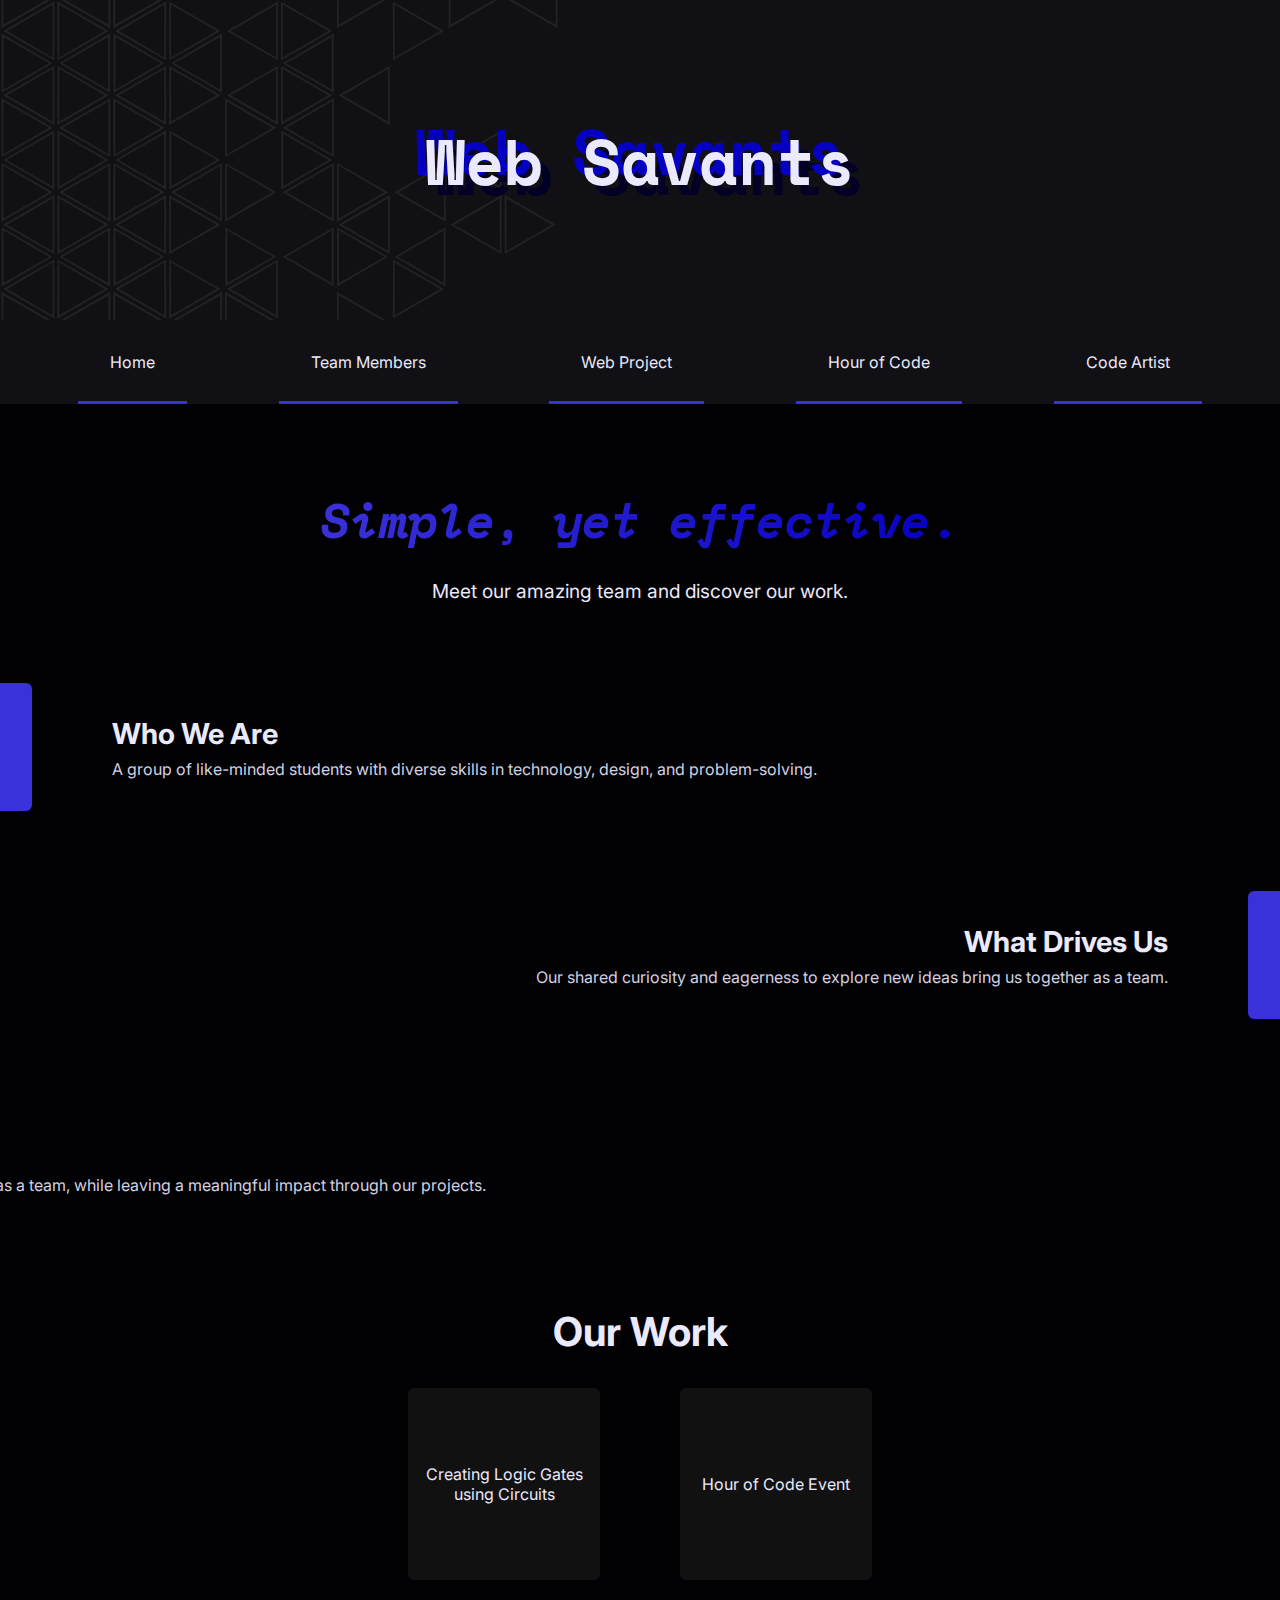
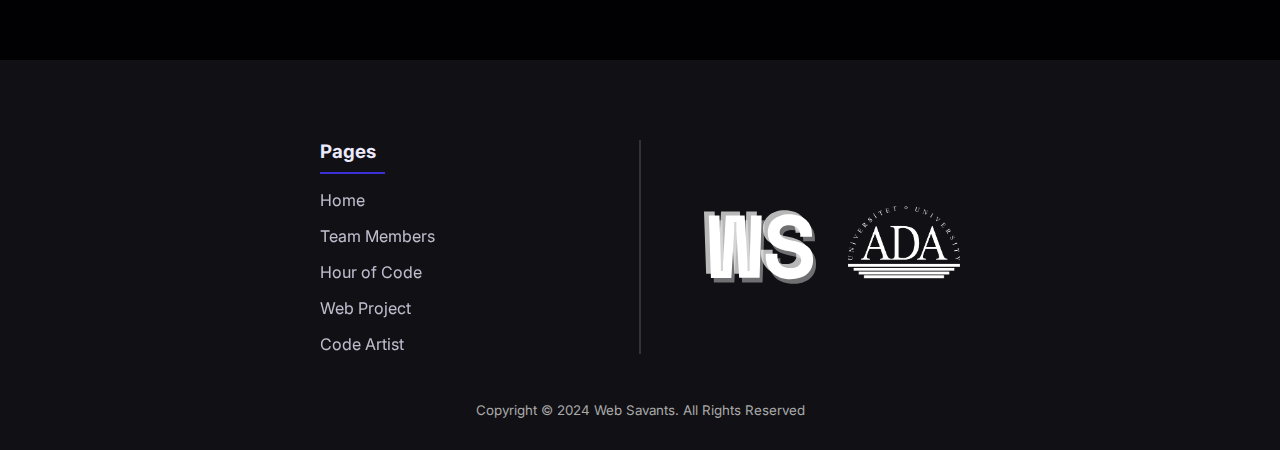
<file: index.html>
<!DOCTYPE html>
<!-- 
    SITE 1101 Principles of Information Systems 
    (c)2024 by Saleh Gasimli
    Submitted in partial fulfillment of the requirements of the course.
-->
<html lang="en">

<head>
  <meta charset="UTF-8">
  <meta name="viewport" content="width=device-width, initial-scale=1.0">
  <title>Web Savants</title>
  <link rel="icon" type="image/x-icon" href="static/img/logo-512.png">
  <link rel="stylesheet" href="static/css/styles.css">
  <link rel="stylesheet" href="static/css/index.css">
  <style>
    .navbar {
      filter: none;
    }

    .navbar:has(>.navbar__logo--visible) {
      filter: drop-shadow(0 0 8px black);
    }
  </style>
</head>

<body>
  <header class="header">
    <div class="hero">
      <h2 class="hero__title">
        Web Savants
      </h2>
    </div>
  </header>
  <nav class="navbar navbar--sticky">
    <div class="navbar__logo"><img src="static/img/logo.svg" alt="Web Savants Logo"></div>
    <ul class="navbar__menu">
      <li><a href="./" class="navbar__link">Home</a></li>
      <li><a href="./team-members.html" class="navbar__link">Team Members</a></li>
      <li><a href="./web-project.html" class="navbar__link">Web Project</a></li>
      <li><a href="./hour-of-code.html" class="navbar__link">Hour of Code</a></li>
      <li><a href="./code-artist.html" class="navbar__link">Code Artist</a></li>
    </ul>
    <div class="navbar__dropdown-menu-btn-container">
      <div class="navbar__dropdown-menu-btn"></div>
    </div>
    <div class="navbar__dropdown-menu-container">
      <ul class="navbar__dropdown-menu">
        <li><a href="./" class="navbar__link">Home</a></li>
        <li><a href="./team-members.html" class="navbar__link">Team Members</a></li>
        <li><a href="./web-project.html" class="navbar__link">Web Project</a></li>
        <li><a href="./hour-of-code.html" class="navbar__link">Hour of Code</a></li>
        <li><a href="./code-artist.html" class="navbar__link">Code Artist</a></li>
      </ul>
    </div>
  </nav>
  <main class="main">
    <header class="main__header">
      <h1 class="main__title">Simple, yet effective.</h1>
      <p class="main__subtitle">Meet our amazing team and discover our work.</p>
    </header>

    <section class="section">
      <h2 class="section__title">Who We Are</h2>
      <p class="section__desc">A group of like-minded students with diverse skills in technology, design, and
        problem-solving.</p>
    </section>

    <section class="section">
      <h2 class="section__title">What Drives Us</h2>
      <p class="section__desc">Our shared curiosity and eagerness to explore new ideas bring us together as a team.</p>
    </section>

    <section class="section">
      <h2 class="section__title">Our Goal</h2>
      <p class="section__desc">To grow as individuals and as a team, while leaving a meaningful impact through our
        projects.</p>
    </section>

    <section class="works-section">
      <h1>Our Work</h1>
      <div class="posts">
        <a href="https://www.facebook.com/share/p/YsNPbhSzvsDcF2Zk/" target="_blank">
          Creating Logic Gates using Circuits
        </a>
        <a href="https://www.instagram.com/p/DCMxSyACnvT" target="_blank">
          Hour of Code Event
        </a>
      </div>
    </section>
  </main>
  <footer class="footer">
    <div>
      <div class="footer__nav">
        <h3>Pages</h3>
        <ul>
          <li><a href="./">Home</a></li>
          <li><a href="./team-members.html">Team Members</a></li>
          <li><a href="./hour-of-code.html">Hour of Code</a></li>
          <li><a href="./web-project.html">Web Project</a></li>
          <li><a href="./code-artist.html">Code Artist</a></li>
        </ul>
      </div>
      <div class="footer__logos">
        <img src="static/img/ada_logo_white.png" alt="ADA University Logo">
        <img src="static/img/logo-white.svg" alt="Web Savants Logo">
      </div>
    </div>
    <small>
      Copyright &copy; 2024 Web Savants. All Rights Reserved
    </small>
  </footer>
</body>
<script type="text/javascript" src="static/js/scripts.js"></script>
<script type="text/javascript" src="static/js/index.js"></script>

</html>
</file>
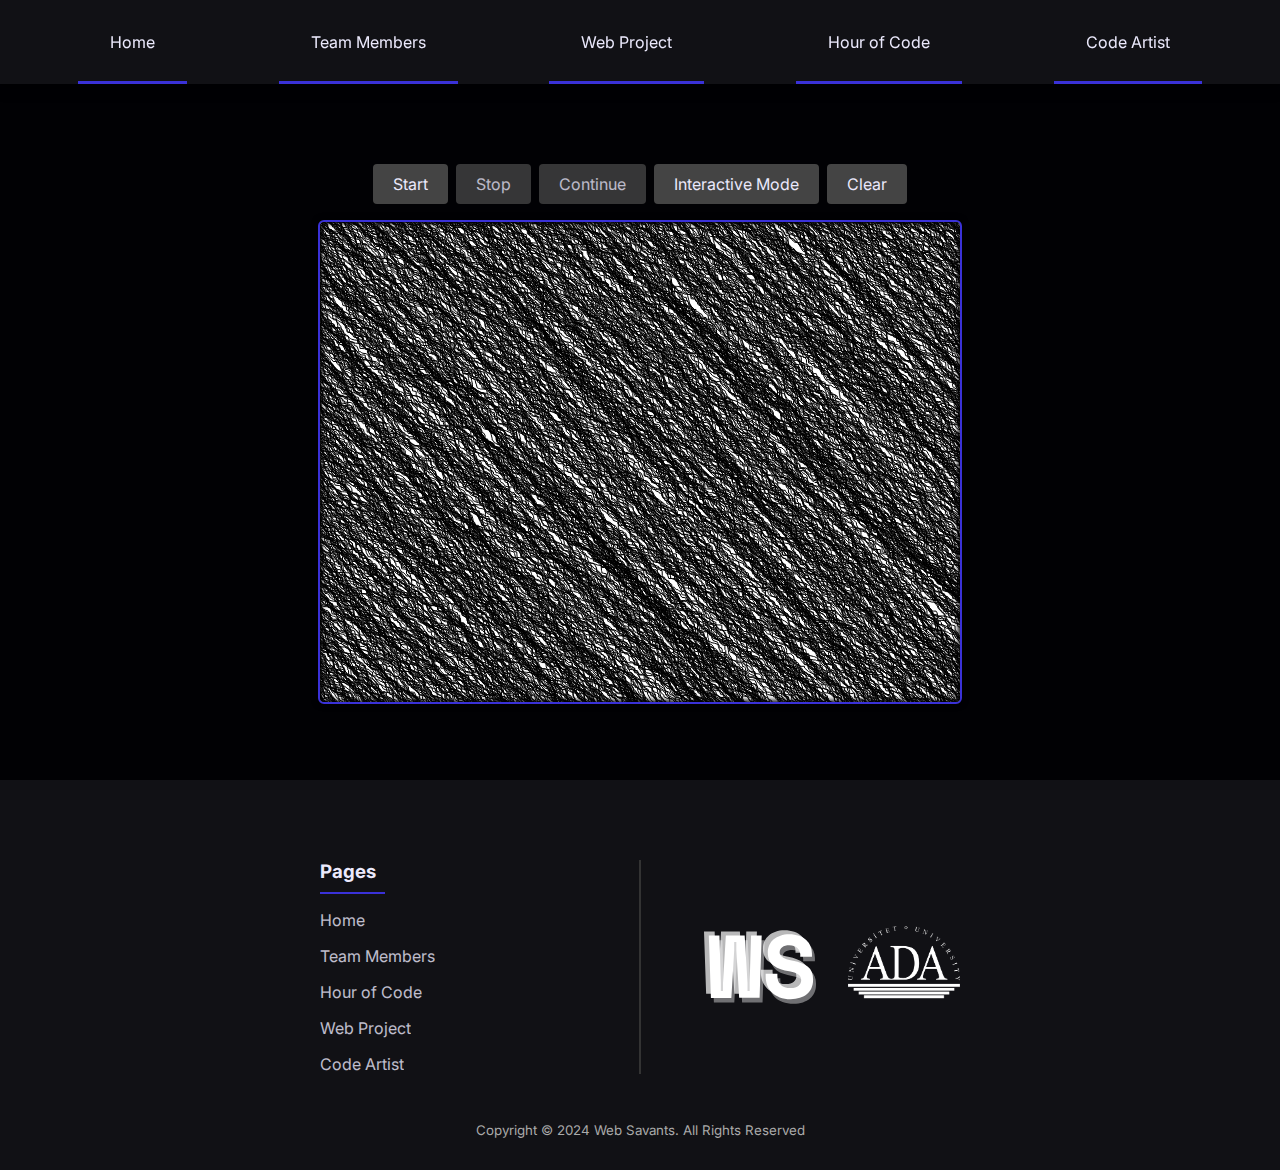
<file: code-artist.html>
<!DOCTYPE html>
<!-- 
    SITE 1101 Principles of Information Systems 
    (c)2024 by Saleh Gasimli 
    Submitted in partial fulfillment of the requirements of the course.
-->
<html lang="en">

<head>
  <meta charset="UTF-8">
  <meta name="viewport" content="width=device-width, initial-scale=1.0">
  <title>Web Savants</title>
  <link rel="icon" type="image/x-icon" href="static/img/logo-512.png">
  <link rel="stylesheet" href="static/css/styles.css">
  <link rel="stylesheet" href="static/css/code-artist.css">
</head>

<body>
  <nav class="navbar navbar--sticky">
    <div class="navbar__logo"><img src="static/img/logo.svg" alt="Web Savants Logo"></div>
    <ul class="navbar__menu">
      <li><a href="./" class="navbar__link">Home</a></li>
      <li><a href="./team-members.html" class="navbar__link">Team Members</a></li>
      <li><a href="./web-project.html" class="navbar__link">Web Project</a></li>
      <li><a href="./hour-of-code.html" class="navbar__link">Hour of Code</a></li>
      <li><a href="./code-artist.html" class="navbar__link">Code Artist</a></li>
    </ul>
    <div class="navbar__dropdown-menu-btn-container">
      <div class="navbar__dropdown-menu-btn"></div>
    </div>
    <div class="navbar__dropdown-menu-container">
      <ul class="navbar__dropdown-menu">
        <li><a href="./" class="navbar__link">Home</a></li>
        <li><a href="./team-members.html" class="navbar__link">Team Members</a></li>
        <li><a href="./web-project.html" class="navbar__link">Web Project</a></li>
        <li><a href="./hour-of-code.html" class="navbar__link">Hour of Code</a></li>
        <li><a href="./code-artist.html" class="navbar__link">Code Artist</a></li>
      </ul>
    </div>
  </nav>
  <main class="main">
    <div class="canvas-controls">
      <button id="startAnimation">Start</button>
      <button id="stopAnimation" class="btn--active">Stop</button>
      <button id="continueAnimation" class="btn--active">Continue</button>
      <button id="interactiveMode">Interactive Mode</button>
      <button id="clearCanvas">Clear</button>
    </div>
    <div class="canvas-container">
      <canvas id="art-canvas" width="640" height="480">
        Sorry ... your browser doesn't support the HTML5 canvas element.
      </canvas>
    </div>
  </main>
  <footer class="footer">
    <div>
      <div class="footer__nav">
        <h3>Pages</h3>
        <ul>
          <li><a href="./">Home</a></li>
          <li><a href="./team-members.html">Team Members</a></li>
          <li><a href="./hour-of-code.html">Hour of Code</a></li>
          <li><a href="./web-project.html">Web Project</a></li>
          <li><a href="./code-artist.html">Code Artist</a></li>
        </ul>
      </div>
      <div class="footer__logos">
        <img src="static/img/ada_logo_white.png" alt="ADA University Logo">
        <img src="static/img/logo-white.svg" alt="Web Savants Logo">
      </div>
    </div>
    <small>
      Copyright &copy; 2024 Web Savants. All Rights Reserved
    </small>
  </footer>
</body>

<script type="text/javascript" src="static/js/scripts.js"></script>
<script type="text/javascript" src="static/js/draw.js"></script>
<script type="text/javascript" src="static/js/code-artist.js"></script>

</html>
</file>
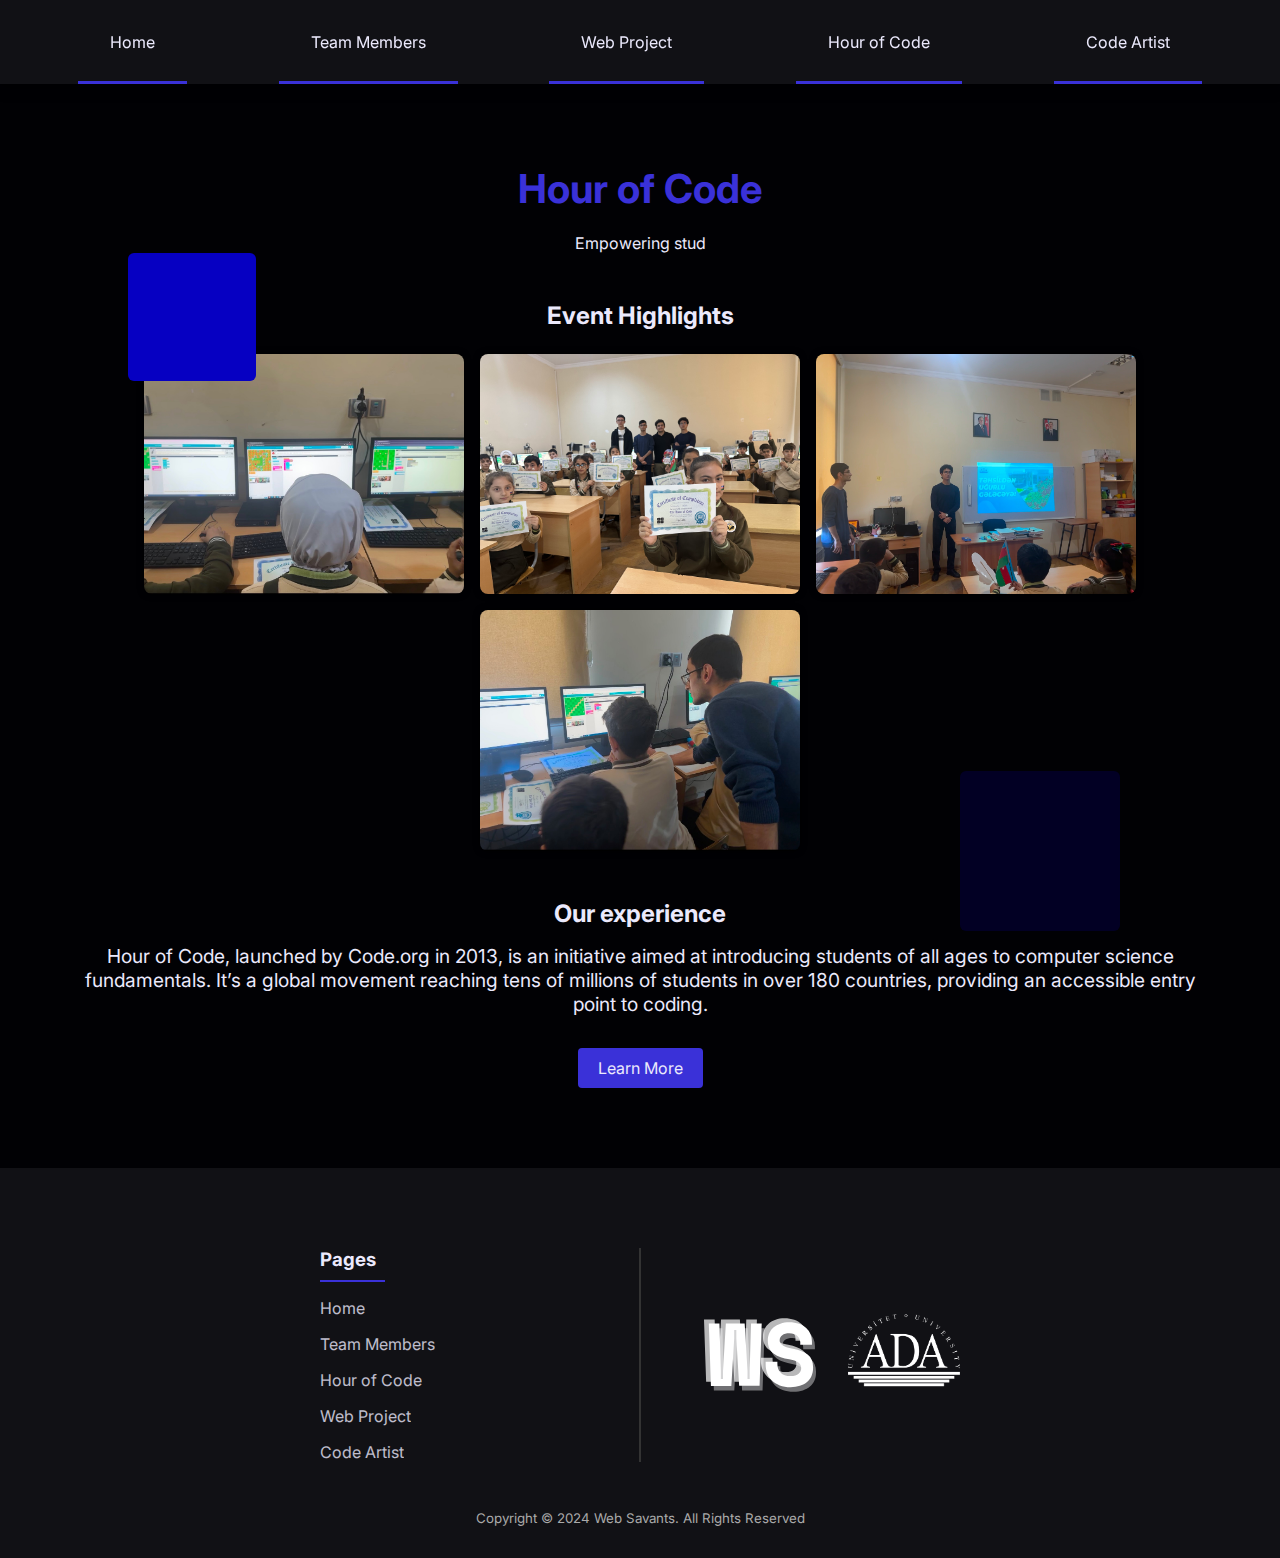
<file: hour-of-code.html>
<!DOCTYPE html>
<!-- 
    SITE 1101 Principles of Information Systems 
    (c)2024 by Saleh Gasimli
    Submitted in partial fulfillment of the requirements of the course.
-->
<html lang="en">

<head>
  <meta charset="UTF-8">
  <meta name="viewport" content="width=device-width, initial-scale=1.0">
  <title>Web Savants</title>
  <link rel="icon" type="image/x-icon" href="static/img/logo-512.png">
  <link rel="stylesheet" href="static/css/styles.css">
  <link rel="stylesheet" href="static/css/hour-of-code.css">
</head>

<body>
  <nav class="navbar navbar--sticky">
    <div class="navbar__logo"><img src="static/img/logo.svg" alt="Web Savants Logo"></div>
    <ul class="navbar__menu">
      <li><a href="./" class="navbar__link">Home</a></li>
      <li><a href="./team-members.html" class="navbar__link">Team Members</a></li>
      <li><a href="./web-project.html" class="navbar__link">Web Project</a></li>
      <li><a href="./hour-of-code.html" class="navbar__link">Hour of Code</a></li>
      <li><a href="./code-artist.html" class="navbar__link">Code Artist</a></li>
    </ul>
    <div class="navbar__dropdown-menu-btn-container">
      <div class="navbar__dropdown-menu-btn"></div>
    </div>
    <div class="navbar__dropdown-menu-container">
      <ul class="navbar__dropdown-menu">
        <li><a href="./" class="navbar__link">Home</a></li>
        <li><a href="./team-members.html" class="navbar__link">Team Members</a></li>
        <li><a href="./web-project.html" class="navbar__link">Web Project</a></li>
        <li><a href="./hour-of-code.html" class="navbar__link">Hour of Code</a></li>
        <li><a href="./code-artist.html" class="navbar__link">Code Artist</a></li>
      </ul>
    </div>
  </nav>

  <main class="main">
    <section class="hoc-intro">
      <h1>Hour of Code</h1>
      <p></p>
    </section>

    <section class="hoc-gallery">
      <h2>Event Highlights</h2>
      <div class="hoc-gallery__square"></div>
      <div class="hoc-gallery__images">
        <img src="static/img/hourofcode_3.jpeg" alt="Classroom session during Hour of Code">
        <img src="static/img/hourofcode_1.jpeg" alt="Students with certificates">
        <img src="static/img/hourofcode_2.jpeg" alt="Classroom session during Hour of Code">
        <img src="static/img/hourofcode_4.jpeg" alt="Classroom session during Hour of Code">
      </div>
      <div class="hoc-gallery__square"></div>
    </section>

    <section class="hoc-feedback">
      <h2>Our experience</h2>
      <blockquote id="hoc-feedback-text">"Hour of Code, launched by Code.org in 2013, is an initiative aimed at
        introducing students of all ages to computer science fundamentals. It’s a global movement reaching tens of
        millions of students in over 180 countries, providing an accessible entry point to coding.</blockquote>
      <button id="hoc-feedback-btn">Learn More</button>
    </section>
  </main>
  <footer class="footer">
    <div>
      <div class="footer__nav">
        <h3>Pages</h3>
        <ul>
          <li><a href="./">Home</a></li>
          <li><a href="./team-members.html">Team Members</a></li>
          <li><a href="./hour-of-code.html">Hour of Code</a></li>
          <li><a href="./web-project.html">Web Project</a></li>
          <li><a href="./code-artist.html">Code Artist</a></li>
        </ul>
      </div>
      <div class="footer__logos">
        <img src="static/img/ada_logo_white.png" alt="ADA University Logo">
        <img src="static/img/logo-white.svg" alt="Web Savants Logo">
      </div>
    </div>
    <small>
      Copyright &copy; 2024 Web Savants. All Rights Reserved
    </small>
  </footer>
  <script src="static/js/hour-of-code.js"></script>
</body>
<script src="static/js/scripts.js"></script>

</html>
</file>
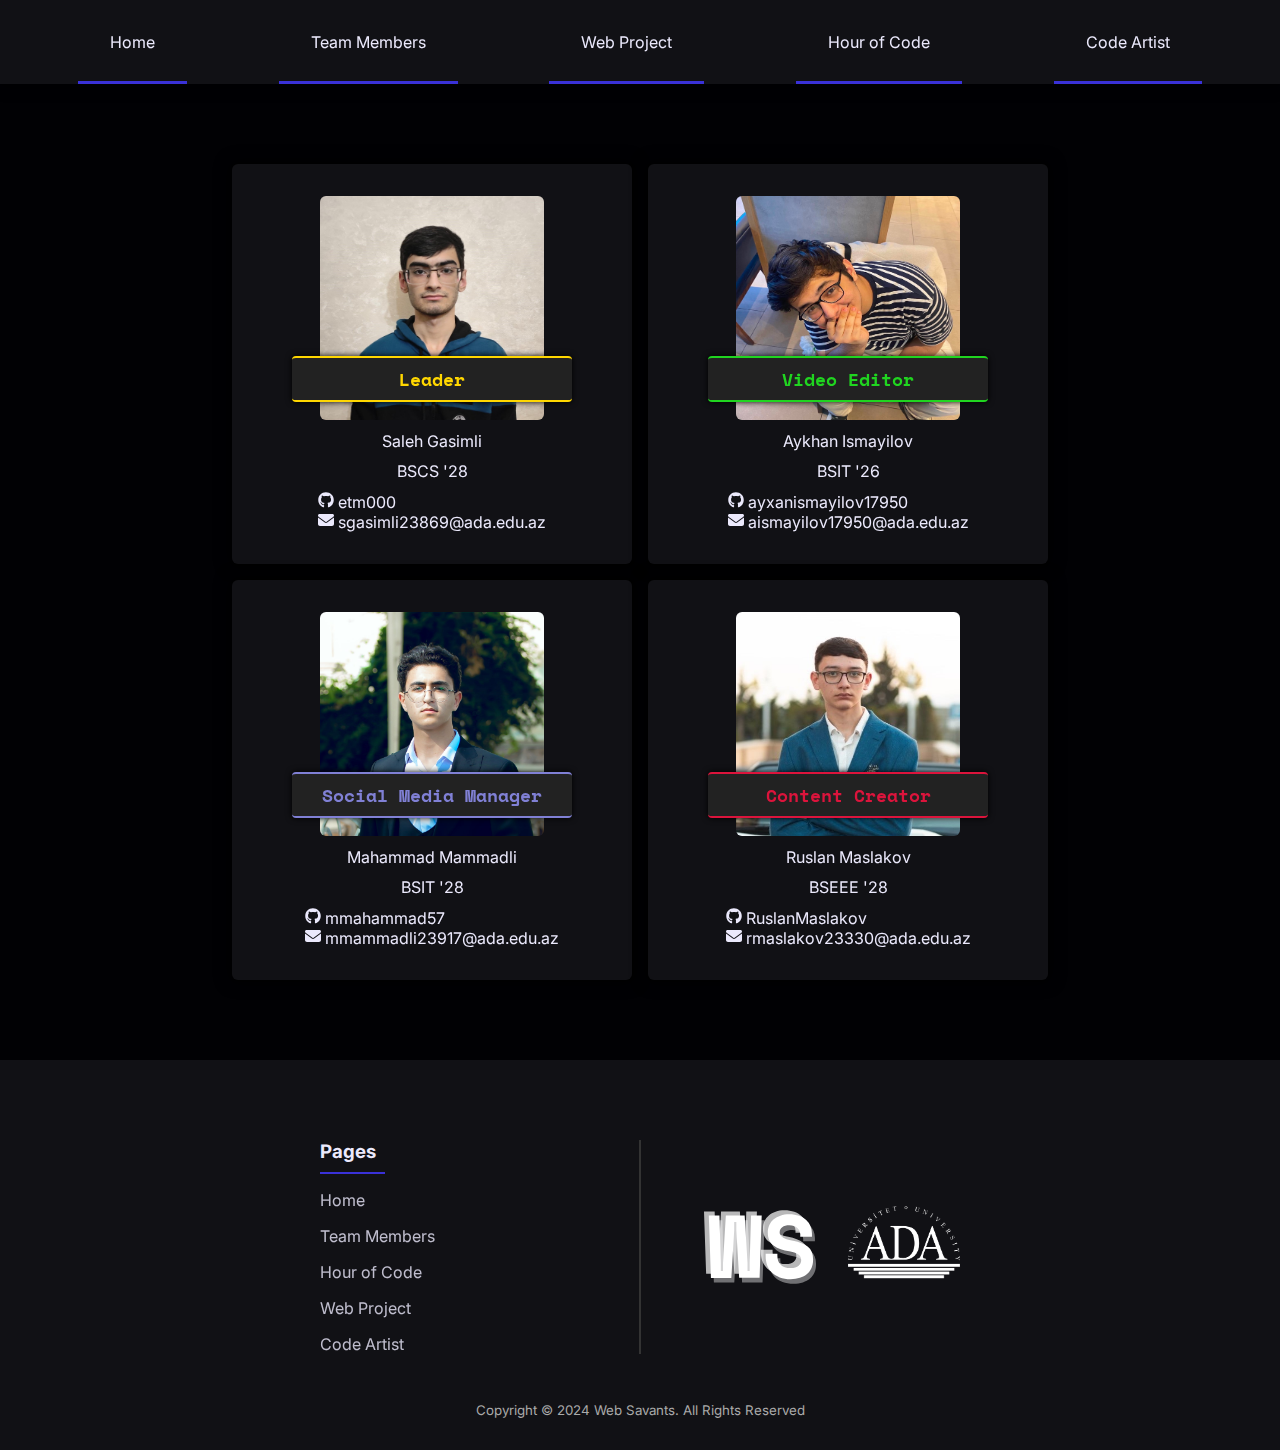
<file: team-members.html>
<!DOCTYPE html>
<!-- 
    SITE 1101 Principles of Information Systems 
    (c)2024 by Saleh Gasimli
    Submitted in partial fulfillment of the requirements of the course.
-->
<html lang="en">

<head>
  <meta charset="UTF-8">
  <meta name="viewport" content="width=device-width, initial-scale=1.0">
  <title>Web Savants</title>
  <link rel="icon" type="image/x-icon" href="static/img/logo-512.png">
  <link rel="stylesheet" href="static/css/styles.css">
  <link rel="stylesheet" href="static/css/team-members.css">
</head>

<body>
  <nav class="navbar navbar--sticky">
    <div class="navbar__logo"><img src="static/img/logo.svg" alt="Web Savants Logo"></div>
    <ul class="navbar__menu">
      <li><a href="./" class="navbar__link">Home</a></li>
      <li><a href="./team-members.html" class="navbar__link">Team Members</a></li>
      <li><a href="./web-project.html" class="navbar__link">Web Project</a></li>
      <li><a href="./hour-of-code.html" class="navbar__link">Hour of Code</a></li>
      <li><a href="./code-artist.html" class="navbar__link">Code Artist</a></li>
    </ul>
    <div class="navbar__dropdown-menu-btn-container">
      <div class="navbar__dropdown-menu-btn"></div>
    </div>
    <div class="navbar__dropdown-menu-container">
      <ul class="navbar__dropdown-menu">
        <li><a href="./" class="navbar__link">Home</a></li>
        <li><a href="./team-members.html" class="navbar__link">Team Members</a></li>
        <li><a href="./web-project.html" class="navbar__link">Web Project</a></li>
        <li><a href="./hour-of-code.html" class="navbar__link">Hour of Code</a></li>
        <li><a href="./code-artist.html" class="navbar__link">Code Artist</a></li>
      </ul>
    </div>
  </nav>
  <main class="main">
    <div class="team-members-container">
      <div class="team-member">
        <img class="team-member__image" src="static/img/sgasimli.jpg" alt="Saleh Gasimli's Picture">
        <div class="team-member__role team-member__role--leader">
          <p>Leader</p>
        </div>
        <p class="team-member__name">Saleh Gasimli</p>
        <p class="team-member__school">BSCS '28</p>
        <div class="team-member__socials">
          <p><img class="icon" src="static/img/github-icon.svg"> etm000</p>
          <p><img class="icon" src="static/img/envelope-icon.svg"> sgasimli23869@ada.edu.az</p>
        </div>
      </div>
      <div class="team-member">
        <img class="team-member__image" src="static/img/aykhan.jpg" alt="Aykhan Ismayilov's Picture">
        <div class="team-member__role team-member__role--video-editor">
          <p>Video Editor</p>
        </div>
        <p class="team-member__name">Aykhan Ismayilov</p>
        <p class="team-member__school">BSIT '26</p>
        <div class="team-member__socials">
          <p><img class="icon" src="static/img/github-icon.svg"> ayxanismayilov17950</p>
          <p><img class="icon" src="static/img/envelope-icon.svg"> aismayilov17950@ada.edu.az</p>
        </div>
      </div>
      <div class="team-member">
        <img class="team-member__image" src="static/img/mmammadli.jpg" alt="Mahammad Mammadli's Picture">
        <div class="team-member__role team-member__role--social-media-manager">
          <p>Social Media Manager</p>
        </div>
        <p class="team-member__name">Mahammad Mammadli</p>
        <p class="team-member__school">BSIT '28</p>
        <div class="team-member__socials">
          <p><img class="icon" src="static/img/github-icon.svg"> mmahammad57</p>
          <p><img class="icon" src="static/img/envelope-icon.svg"> mmammadli23917@ada.edu.az</p>
        </div>
      </div>
      <div class="team-member">
        <img class="team-member__image" src="static/img/rmaslakov.jpg" alt="Ruslan Maslakov's Picture">
        <div class="team-member__role team-member__role--content-creator">
          <p>Content Creator</p>
        </div>
        <p class="team-member__name">Ruslan Maslakov</p>
        <p class="team-member__school">BSEEE '28</p>
        <div class="team-member__socials">
          <p><img class="icon" src="static/img/github-icon.svg"> RuslanMaslakov</p>
          <p><img class="icon" src="static/img/envelope-icon.svg"> rmaslakov23330@ada.edu.az</p>
        </div>
      </div>
    </div>
  </main>
  <footer class="footer">
    <div>
      <div class="footer__nav">
        <h3>Pages</h3>
        <ul>
          <li><a href="./">Home</a></li>
          <li><a href="./team-members.html">Team Members</a></li>
          <li><a href="./hour-of-code.html">Hour of Code</a></li>
          <li><a href="./web-project.html">Web Project</a></li>
          <li><a href="./code-artist.html">Code Artist</a></li>
        </ul>
      </div>
      <div class="footer__logos">
        <img src="static/img/ada_logo_white.png" alt="ADA University Logo">
        <img src="static/img/logo-white.svg" alt="Web Savants Logo">
      </div>
    </div>
    <small>
      Copyright &copy; 2024 Web Savants. All Rights Reserved
    </small>
  </footer>
</body>
<script type="text/javascript" src="static/js/scripts.js"></script>
<script type="text/javascript" src="static/js/team-members.js"></script>

</html>
</file>
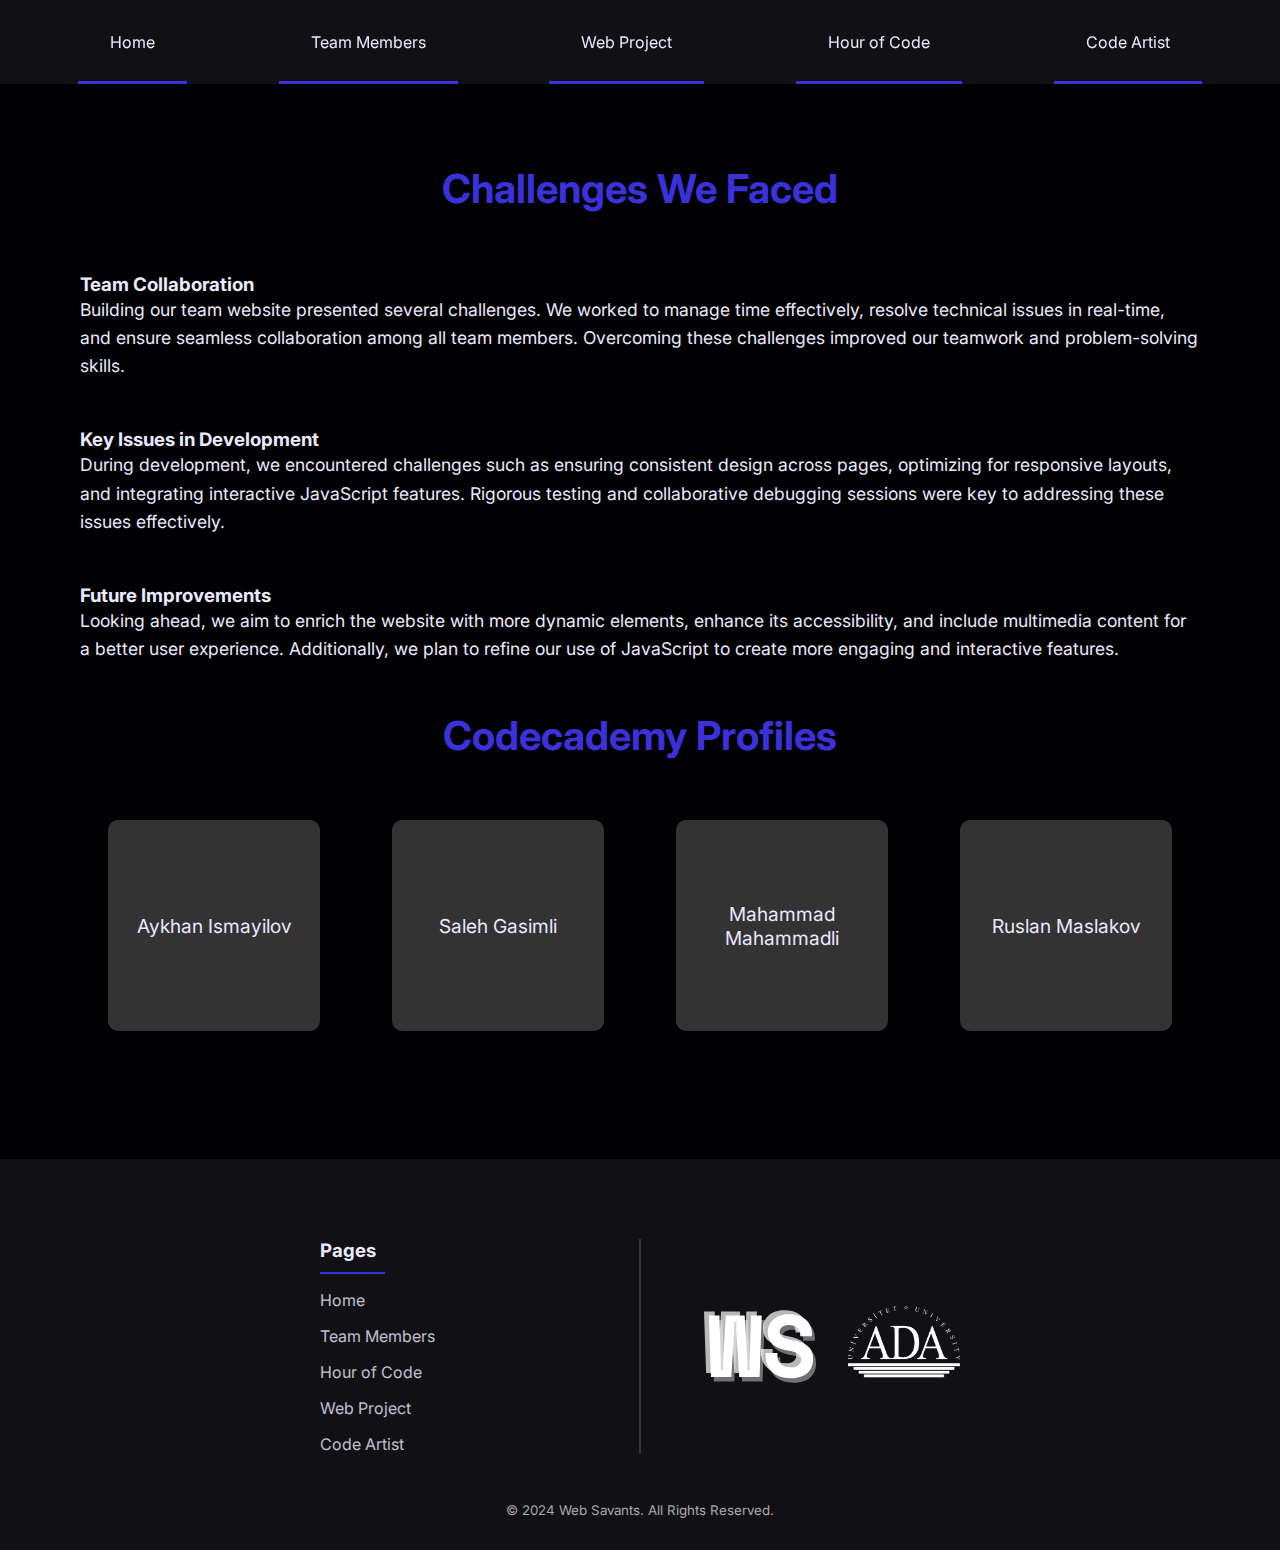
<file: web-project.html>
<!DOCTYPE html>
<!-- 
    SITE 1101 Principles of Information Systems 
    (c)2024 by Saleh Gasimli
    Submitted in partial fulfillment of the requirements of the course.
-->
<html lang="en">

<head>
  <meta charset="UTF-8">
  <meta name="viewport" content="width=device-width, initial-scale=1.0">
  <title>Web Savants</title>
  <link rel="icon" href="static/img/logo-512.png" type="image/x-icon">
  <link rel="stylesheet" href="static/css/styles.css">
  <link rel="stylesheet" href="static/css/web-project.css">
</head>

<body>
  <nav class="navbar navbar--sticky">
    <div class="navbar__logo">
      <img src="static/img/logo.svg" alt="Web Savants Logo">
    </div>
    <ul class="navbar__menu">
      <li><a href="./" class="navbar__link">Home</a></li>
      <li><a href="./team-members.html" class="navbar__link">Team Members</a></li>
      <li><a href="./web-project.html" class="navbar__link">Web Project</a></li>
      <li><a href="./hour-of-code.html" class="navbar__link">Hour of Code</a></li>
      <li><a href="./code-artist.html" class="navbar__link">Code Artist</a></li>
    </ul>
    <div class="navbar__dropdown-menu-btn-container">
      <div class="navbar__dropdown-menu-btn"></div>
    </div>
    <div class="navbar__dropdown-menu-container">
      <ul class="navbar__dropdown-menu">
        <li><a href="./" class="navbar__link">Home</a></li>
        <li><a href="./team-members.html" class="navbar__link">Team Members</a></li>
        <li><a href="./web-project.html" class="navbar__link">Web Project</a></li>
        <li><a href="./hour-of-code.html" class="navbar__link">Hour of Code</a></li>
        <li><a href="./code-artist.html" class="navbar__link">Code Artist</a></li>
      </ul>
    </div>
  </nav>
  <main class="main">

    <div>
      <section class="section">
        <h1>Challenges We Faced</h1>
        <br>
        <h3>Team Collaboration</h3>
        <p>Building our team website presented several challenges. We worked to manage time effectively, resolve
          technical issues in real-time, and ensure seamless collaboration among all team members. Overcoming these
          challenges improved our teamwork and problem-solving skills.</p>
      </section>

      <section class="section">
        <h3>Key Issues in Development</h3>
        <p>During development, we encountered challenges such as ensuring consistent design across pages, optimizing for
          responsive layouts, and integrating interactive JavaScript features. Rigorous testing and collaborative
          debugging sessions were key to addressing these issues effectively.</p>
      </section>

      <section class="section">
        <h3>Future Improvements</h3>
        <p>Looking ahead, we aim to enrich the website with more dynamic elements, enhance its accessibility, and
          include multimedia content for a better user experience. Additionally, we plan to refine our use of JavaScript
          to create more engaging and interactive features.</p>
      </section>
    </div>
    <div>
      <section class="section">
        <h1>Codecademy Profiles</h1>
        <br>
        <div class="profiles">
          <a href="https://www.codecademy.com/profiles/AykhanIsmayilov" target="_blank" class="profile-card">
            <span>Aykhan Ismayilov</span>
          </a>
          <a href="https://www.codecademy.com/profiles/dy0239991283454" target="_blank" class="profile-card">
            <span>Saleh Gasimli</span>
          </a>
          <a href="https://www.codecademy.com/profiles/mmammadli23917" target="_blank" class="profile-card">
            <span>Mahammad Mahammadli</span>
          </a>
          <a href="https://www.codecademy.com/profiles/RuslanMaslakov" target="_blank" class="profile-card">
            <span>Ruslan Maslakov</span>
          </a>
        </div>
      </section>
    </div>
  </main>

  <footer class="footer">
    <div>
      <div class="footer__nav">
        <h3>Pages</h3>
        <ul>
          <li><a href="./">Home</a></li>
          <li><a href="./team-members.html">Team Members</a></li>
          <li><a href="./hour-of-code.html">Hour of Code</a></li>
          <li><a href="./web-project.html">Web Project</a></li>
          <li><a href="./code-artist.html">Code Artist</a></li>
        </ul>
      </div>
      <div class="footer__logos">
        <img src="static/img/ada_logo_white.png" alt="ADA University Logo">
        <img src="static/img/logo-white.svg" alt="Web Savants Logo">
      </div>
    </div>
    <small>&copy; 2024 Web Savants. All Rights Reserved.</small>
  </footer>

</body>
<script src="static/js/scripts.js" type="text/javascript"></script>

</html>
</file>
<file: static/css/styles.css>
@import url("https://fonts.googleapis.com/css2?family=Inter:ital,opsz,wght@0,14..32,100..900;1,14..32,100..900&family=Space+Mono:ital,wght@0,400;0,700;1,400;1,700&display=swap");
:root {
  --ada-blue: #336178;
  --ada-red: #ae485e;
  --primary-color: #3a31d8;
  --secondary-color: #020024;
  --tertiary-color: #111115;
  --accent-color: #0600c2;
  --bg-color: #010104;
  --txt-color: #ebe9fc;
}

* {
  margin: 0;
  padding: 0;
}

body {
  background-color: var(--bg-color);
  /* In the mobile, the search bar can resize the document, in result, vh might calculate larger height, instead, using svh will select smallest possible viewport height. */
  min-height: 100svh;
  font-family: "Inter", sans-serif;
  color: var(--txt-color);
  overflow-x: hidden;
  display: flex;
  flex-direction: column;
  justify-content: space-between;
}

a {
  text-decoration: none;
  color: inherit;
}

ul,
ol {
  list-style: none;
}

small {
  color: #aaa;
}

button {
  outline: none;
  border: none;
  font-family: inherit;
  font-size: inherit;
  background: #444;
  color: var(--txt-color);
  padding: 0.625em 1.25em;
  border-radius: 4px;
  cursor: pointer;
}
button:hover {
  opacity: 0.9;
}

.btn--active {
  opacity: 0.8;
}
.btn--active:hover {
  opacity: 0.7;
}

.icon {
  width: 1em;
  height: 1em;
}

.header {
  background: var(--tertiary-color);
}

.navbar {
  display: flex;
  flex-direction: row;
  justify-content: space-between;
  background: var(--tertiary-color);
  transition: 0.5s;
  padding: 0 2em;
  filter: drop-shadow(0 0 8px black);
}
.navbar--sticky {
  position: sticky;
  top: 0;
  z-index: 100;
}
.navbar:has(> .navbar__logo--visible) {
  background-color: rgba(17, 17, 21, 0.5490196078);
}
.navbar:has(> .navbar__logo--visible) .navbar__dropdown-menu {
  background-color: rgba(17, 17, 21, 0.5490196078);
}
.navbar__logo {
  width: 0;
  /* 2em (padding-top) + 2em - 3px (padding-bottom) + 3px (border-bottom) + 1em (text) */
  height: calc(5em + 4px);
  transition: 0.5s;
  overflow: hidden;
  max-width: max-content;
  align-content: center;
  position: relative;
  /* width + padding-left */
  left: -7em;
  cursor: pointer;
}
.navbar__logo > img {
  height: 3em;
}
.navbar__logo--visible {
  width: 5em;
  padding-left: 2em;
  left: 0;
  transition: left 0.5s, width 0.3s, padding 0.3s;
}
.navbar__menu {
  display: flex;
  flex-direction: row;
  justify-content: space-around;
  width: 100%;
}
.navbar__menu .navbar__link {
  display: inline-block;
  transition: 0.5s;
  padding: 2em;
  /* 3px for border-bottom */
  padding-bottom: calc(2em - 3px);
  background: linear-gradient(to top, var(--primary-color) 50%, transparent 50%) 100% var(--link-bg-y, 0%)/200% 200% no-repeat;
  border-bottom: 3px solid transparent;
}
.navbar__menu .navbar__link:hover {
  --link-bg-y: 100%;
  border-color: var(--primary-color);
  /* keep this line for smooth transition */
  transition: 0.5s background;
}
.navbar__dropdown-menu-btn-container {
  display: none;
  height: auto;
  width: 2em;
  flex-direction: column;
  justify-content: center;
}
.navbar__dropdown-menu-btn-container > .navbar__dropdown-menu-btn {
  transition: 0.5s;
  background-color: var(--txt-color);
  width: auto;
  height: 0.25em;
}
.navbar__dropdown-menu-btn-container > .navbar__dropdown-menu-btn::after, .navbar__dropdown-menu-btn-container > .navbar__dropdown-menu-btn::before {
  content: "";
  background-color: var(--txt-color);
  display: block;
  height: 0.25em;
  width: auto;
  position: relative;
  transform-origin: center center;
  transition: 0.5s;
}
.navbar__dropdown-menu-btn-container > .navbar__dropdown-menu-btn::after {
  top: 0.35em;
  left: 0;
}
.navbar__dropdown-menu-btn-container > .navbar__dropdown-menu-btn::before {
  /* ::before pseudo-element falls back of the element itself, but ::after pseudo-element is placed after the element */
  bottom: 0.6em;
  right: 0;
}
.navbar__dropdown-menu-btn-container > .navbar__dropdown-menu-btn--active {
  background-color: transparent;
}
.navbar__dropdown-menu-btn-container > .navbar__dropdown-menu-btn--active::before, .navbar__dropdown-menu-btn-container > .navbar__dropdown-menu-btn--active::after {
  width: 80%;
}
.navbar__dropdown-menu-btn-container > .navbar__dropdown-menu-btn--active::before {
  bottom: 0em;
  right: 25%;
  transform: rotateZ(45deg);
}
.navbar__dropdown-menu-btn-container > .navbar__dropdown-menu-btn--active::after {
  top: -0.25em;
  left: 25%;
  transform: rotateZ(-45deg);
}
.navbar__dropdown-menu-container {
  position: absolute;
  /* navbar height */
  top: calc(5em + 4px);
  right: 2em;
  z-index: 200;
  height: 0;
  overflow: hidden;
  transition: 0.5s;
}
.navbar__dropdown-menu {
  display: flex;
  flex-direction: column;
  background-color: var(--tertiary-color);
  transition: 0.5s;
  width: 15em;
}
.navbar__dropdown-menu .navbar__link {
  display: inline-block;
  width: 100%;
  box-sizing: border-box;
  padding: 1em;
  padding-left: calc(2em - 3px);
  border-left: 3px solid var(--primary-color);
  transition: 0.5s;
  background: linear-gradient(to right, var(--primary-color) 50%, transparent 50%) var(--link-bg-x, 100%) 100%/200% 100% no-repeat;
}
.navbar__dropdown-menu .navbar__link:hover {
  --link-bg-x: 0%;
}

.footer {
  background-color: var(--tertiary-color);
  padding: 5em;
  padding-bottom: 2em;
  display: flex;
  flex-direction: column;
  justify-content: center;
  align-items: center;
  row-gap: 3em;
}
.footer > div {
  display: flex;
  justify-content: space-between;
  align-items: center;
  max-width: 40em;
  width: 100%;
}
.footer > small {
  text-align: center;
}
.footer__nav {
  display: flex;
  flex-direction: column;
  row-gap: 1em;
  border-right: 2px solid #333;
  flex-basis: 100%;
}
.footer__nav > h3 {
  padding: 0 0.5em 0.5em 0;
  border-bottom: 2px solid var(--primary-color);
  width: fit-content;
}
.footer__nav > ul {
  display: flex;
  flex-direction: column;
  row-gap: 1em;
}
.footer__nav > ul a {
  color: var(--txt-color);
  opacity: 0.8;
}
.footer__nav > ul a:hover {
  opacity: 0.6;
}
.footer__logos {
  display: flex;
  flex-direction: row-reverse;
  column-gap: 2em;
  flex-basis: 100%;
}
.footer__logos > img {
  max-width: 7em;
  height: auto;
}

@media (max-width: 1024px) {
  .navbar__logo--visible {
    padding-left: 0;
  }
  .navbar__menu {
    display: none;
  }
  .navbar__dropdown-menu-btn-container {
    display: flex;
  }
  .navbar:has(.navbar__dropdown-menu-btn--active) .navbar__dropdown-menu-container {
    height: 16.25em;
  }
}
@media (max-width: 768px) {
  .footer__logos {
    flex-direction: column;
    align-items: end;
    row-gap: 2em;
  }
}
@media (max-width: 425px) {
  .footer > div {
    flex-direction: column;
    row-gap: 2em;
  }
  .footer__nav {
    border: none;
  }
}
</file>
<file: static/css/index.css>
.hero {
  width: 100%;
  height: 20rem;
  background: url(../img/triangle-pattern-edited.svg) 0% center/auto 200% no-repeat;
  display: flex;
  flex-direction: column;
  align-items: center;
  justify-content: center;
}
.hero__title {
  font-size: 4rem;
  font-family: "Space Mono", monospace;
  font-weight: bold;
  --shadow-tl-x: -10px;
  --shadow-tl-y: -10px;
  --shadow-br-x: 10px;
  --shadow-br-y: 10px;
  text-shadow: var(--shadow-tl-x) var(--shadow-tl-y) 0 var(--accent-color), var(--shadow-br-x) var(--shadow-br-y) 0 var(--secondary-color);
  transition: 0.5s;
  cursor: pointer;
  user-select: none;
  padding: 4rem;
}
.hero__title:hover {
  transform: scale(1.2);
  --shadow-tl-x: -5px;
  --shadow-tl-y: -5px;
  --shadow-br-x: 5px;
  --shadow-br-y: 5px;
}

.main {
  display: flex;
  flex-direction: column;
  align-items: end;
  justify-content: space-around;
  row-gap: 5em;
  width: 100%;
  height: 100%;
  min-height: 100vh;
  padding: 5em 7em;
  box-sizing: border-box;
  overflow: hidden;
}
.main__header {
  align-self: center;
}
.main__title {
  font-size: 3rem;
  background: linear-gradient(to right, var(--primary-color), var(--accent-color));
  background-clip: text;
  color: transparent;
  text-align: center;
  font-style: italic;
  font-family: "Space Mono", monospace;
  font-weight: bold;
  position: relative;
  margin-bottom: 0.5em;
}
@keyframes slide-in {
  from, to {
    width: 0%;
    height: 50%;
  }
  40% {
    height: 50%;
  }
  50% {
    width: 100%;
    height: 100%;
  }
  90% {
    height: 100%;
    width: 0%;
  }
}
.main__title::before {
  content: "Simple, yet effective.";
  width: 0%;
  height: 50%;
  left: 0;
  top: 0;
  font-size: inherit;
  color: #111;
  background: var(--txt-color);
  position: absolute;
  overflow: hidden;
  animation: 7s ease 0s slide-in infinite;
  white-space: nowrap;
}
.main__subtitle {
  font-size: 1.2rem;
  text-align: center;
}
.main .section {
  transition: 0.5s;
  min-height: 8em;
  align-content: center;
}
.main .section--visible {
  transform: translateX(0) !important;
}
.main .section:nth-of-type(2n) {
  transform: translateX(20em);
  text-align: right;
}
.main .section:nth-of-type(2n)::after {
  content: "";
  position: absolute;
  right: -10em;
  top: 0;
  width: 5em;
  height: 100%;
  background: var(--primary-color);
  border-radius: 6px;
}
.main .section:nth-of-type(2n - 1) {
  align-self: start;
  transform: translateX(-20em);
}
.main .section:nth-of-type(2n - 1)::before {
  content: "";
  position: absolute;
  top: 0;
  left: -10em;
  width: 5em;
  height: 100%;
  background: var(--primary-color);
  border-radius: 6px;
}
.main .section__title {
  font-size: 1.8rem;
}
.main .section__desc {
  font-size: 1rem;
  margin-top: 0.5em;
  color: rgb(from var(--txt-color) calc(r - 25) calc(g - 25) calc(b - 25));
}
.main .works-section {
  align-self: center;
}
.main .works-section > h1 {
  font-size: 2.5rem;
  text-align: center;
  margin-bottom: 2rem;
}
.main .works-section .posts {
  display: flex;
  flex-flow: row wrap;
  justify-content: center;
  gap: 5em;
}
.main .works-section .posts > a {
  width: 10em;
  height: 10em;
  border-radius: 6px;
  padding: 1em;
  text-align: center;
  align-content: center;
  transition: 0.5s;
}
.main .works-section .posts > a:nth-child(1) {
  background: linear-gradient(45deg, var(--primary-color) 50%, #111 50%) var(--bg-x, 100%) var(--bg-y, 0%)/200% 200% no-repeat;
}
.main .works-section .posts > a:nth-child(1):hover {
  --bg-x: 0%;
  --bg-y: 100%;
}
.main .works-section .posts > a:nth-child(2) {
  background: linear-gradient(-45deg, var(--primary-color) 50%, #111 50%) var(--bg-x, 0%) var(--bg-y, 0%)/200% 200% no-repeat;
}
.main .works-section .posts > a:nth-child(2):hover {
  --bg-x: 100%;
  --bg-y: 100%;
}

@media (max-width: 768px) {
  .hero__title {
    text-align: center;
  }
  .main__title::before {
    content: unset;
  }
}
@media (max-width: 425px) {
  .main {
    align-items: center;
  }
  .main > .section.section {
    align-self: center;
    text-align: center;
  }
}
@media (max-width: 375px) {
  .hero__title {
    font-size: 3rem;
  }
}
</file>
<file: static/css/code-artist.css>
.main {
  display: flex;
  flex-direction: column;
  justify-content: center;
  align-items: center;
  padding: 5em;
}

.canvas-controls {
  margin-bottom: 1em;
  display: flex;
  flex-flow: row wrap;
  justify-content: center;
  gap: 0.5em;
}

.canvas-container {
  position: relative;
  border-radius: 6px;
  /* I don't know where the 4px comes from */
  height: 480px;
}
.canvas-container::before, .canvas-container::after {
  content: "";
  position: absolute;
  inset: 0;
  background: red;
  transition: 0.5s;
  z-index: -1;
  border-radius: inherit;
  transform: scale(0.8);
}
.canvas-container::before {
  background: var(--accent-color);
}
.canvas-container::after {
  background: var(--secondary-color);
}
.canvas-container:hover::before {
  left: -8em;
}
.canvas-container:hover::after {
  right: -8em;
}

#art-canvas {
  background: white;
  border-radius: inherit;
  box-shadow: 0 0 6px 0 black, inset 0 0 6px 0 black, inset 0 0 6px 0 black;
  transition: 0.5s;
  border: 2px solid var(--primary-color);
}
.main:has(#interactiveMode.btn--active) #art-canvas:active {
  filter: drop-shadow(0 0 8px var(--primary-color));
  background: var(--primary-color);
}

@media (max-width: 768px) {
  #art-canvas {
    width: 400px;
  }
  .canvas-container::after,
  .canvas-container::before {
    content: unset;
  }
}
@media (max-width: 425px) {
  #art-canvas {
    width: 240px;
  }
}
</file>
<file: static/css/hour-of-code.css>
.main {
  padding: 5em;
  background-color: var(--bg-color);
  color: var(--txt-color);
  display: flex;
  flex-direction: column;
  row-gap: 3em;
}

.hoc-intro {
  text-align: center;
}
.hoc-intro h1 {
  font-size: 2.5rem;
  color: var(--primary-color);
  margin-bottom: 0.5em;
}

@keyframes slide-in {
  from {
    opacity: 0;
    transform: translateY(50px);
  }
  to {
    opacity: 1;
    transform: translateY(0);
  }
}
.hoc-gallery {
  text-align: center;
  display: flex;
  flex-direction: column;
  row-gap: 1.5em;
  position: relative;
}
.hoc-gallery__square {
  position: absolute;
  border-radius: 6px;
  z-index: 1;
}
.hoc-gallery__square:last-of-type {
  width: 8em;
  height: 8em;
  background-color: var(--accent-color);
  left: 3em;
  top: -3em;
}
.hoc-gallery__square:first-of-type {
  width: 10em;
  height: 10em;
  background-color: var(--secondary-color);
  right: 5em;
  bottom: -5em;
}
.hoc-gallery__images {
  display: flex;
  flex-flow: row wrap;
  justify-content: center;
  gap: 1em;
}
.hoc-gallery__images img {
  width: 20em;
  height: auto;
  border-radius: 8px;
  box-shadow: 0 0 6px black;
  /* duration timing-function delay name fill-mode */
  animation: 3s ease 0s slide-in backwards;
  transition: 0.5s;
}
.hoc-gallery__images img:hover:nth-child(1) {
  transform: scale(1.2) rotateZ(-15deg);
}
.hoc-gallery__images img:hover:nth-child(2) {
  transform: scale(1.2) rotateZ(15deg);
}
.hoc-gallery__images img:hover:nth-child(3) {
  transform: scale(1.2) rotateZ(-10deg);
}
.hoc-gallery__images img:hover:nth-child(4) {
  transform: scale(1.2) rotateZ(10deg);
}
.hoc-gallery__images img:nth-child(2) {
  animation-delay: 0.3s;
}
.hoc-gallery__images img:nth-child(3) {
  animation-delay: 0.6s;
}
.hoc-gallery__images img:nth-child(4) {
  animation-delay: 0.9s;
}

.hoc-feedback {
  text-align: center;
  display: flex;
  flex-direction: column;
  align-items: center;
  row-gap: 1em;
}
.hoc-feedback blockquote {
  font-size: 1.2rem;
  color: var(--txt-color);
}

#hoc-feedback-btn {
  width: fit-content;
  background-color: var(--primary-color);
  margin-top: 1em;
}

@media (max-width: 768px) {
  .hoc-gallery__square {
    display: none;
  }
}
@media (max-width: 375px) {
  .hoc-gallery__images img {
    width: calc(100% + 6em);
  }
}
</file>
<file: static/css/team-members.css>
.main {
  display: flex;
  flex-direction: column;
  align-items: center;
  justify-content: center;
  padding: 5em;
}

.team-members-container {
  display: flex;
  flex-flow: row wrap;
  justify-content: center;
  align-items: center;
  gap: 1em;
}
.team-members-container .team-member {
  width: 25em;
  height: 25em;
  border-radius: 6px;
  background: var(--tertiary-color);
  filter: drop-shadow(0 0 8px black);
  box-shadow: 0 0 4px 0 black, var(--shadow-lx, 0) var(--shadow-ly, 0) 0 0 var(--primary-color), var(--shadow-rx, 0) var(--shadow-ry, 0) 0 0 var(--accent-color);
  padding: 2em;
  box-sizing: border-box;
  display: flex;
  flex-direction: column;
  align-items: center;
  justify-content: space-between;
  position: relative;
  transition: 0.5s;
}
.team-members-container .team-member:hover {
  transform: scale(1.1);
  z-index: 1;
  --shadow-lx: -30px;
  --shadow-ly: -20px;
  --shadow-rx: calc(var(--shadow-lx) * -1);
  --shadow-ry: calc(var(--shadow-ly) * -1);
}
.team-members-container .team-member__image {
  width: 14em;
  height: 14em;
  border-radius: 6px;
}
.team-members-container .team-member__role {
  position: absolute;
  top: 12rem;
  padding: 0.5rem;
  width: 15em;
  text-align: center;
  font-size: 1.1rem;
  font-weight: bold;
  font-family: "Space Mono", sans-serif;
  background: #222;
  color: var(--color);
  border: 2px solid var(--color);
  border-left: none;
  border-right: none;
  border-radius: 4px;
  box-shadow: 0 0 6px 0 black;
}
.team-members-container .team-member__role--leader {
  --color: gold;
}
.team-members-container .team-member__role--video-editor {
  --color: #20d520;
}
.team-members-container .team-member__role--social-media-manager {
  --color: #8080d5;
}
.team-members-container .team-member__role--content-creator {
  --color: crimson;
}
.team-members-container .team-member__socials {
  display: flex;
  flex-direction: column;
}
</file>
<file: static/css/web-project.css>
html {
  scroll-behavior: smooth;
}

.main {
  animation: fadeIn 1.5s ease-in-out;
  padding: 5em;
}
.main h1 {
  color: var(--primary-color);
  font-size: 2.5rem;
  text-align: center;
  margin-bottom: 1em;
}
.main h3 {
  font-weight: bold;
}
.main .section {
  margin-bottom: 3em;
}
.main .section p {
  font-size: 1.1rem;
  line-height: 1.6;
}

@keyframes fadeIn {
  from {
    opacity: 0;
  }
  to {
    opacity: 1;
  }
}
.profiles {
  display: flex;
  justify-content: space-around;
  flex-wrap: wrap;
  gap: 1rem;
}

.profile-card {
  display: flex;
  justify-content: center;
  align-items: center;
  width: 11em;
  height: 11em;
  background: #333;
  border-radius: 10px;
  font-size: 1.2rem;
  text-align: center;
  transition: 0.5s;
  box-shadow: 0 var(--shadow-y, 0) 0 var(--primary-color);
}

.profile-card:hover {
  transform: translateY(-10px);
  --shadow-y: 10px;
}

@media (max-width: 768px) {
  .profiles {
    flex-direction: column;
    align-items: center;
  }
  .profile-card {
    width: 100%;
    max-width: 300px;
  }
}
</file>
